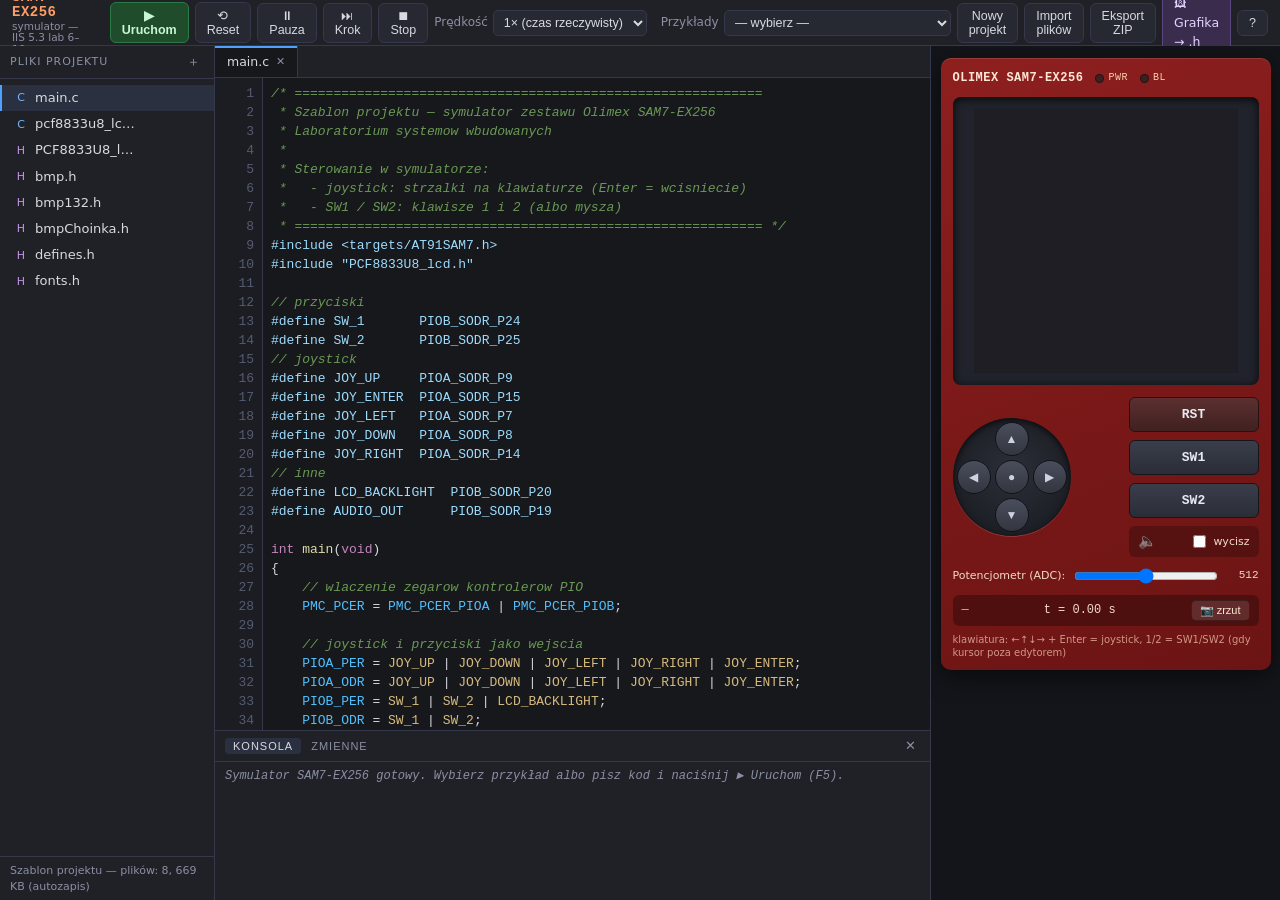
<file: symulator/index.html>
<!DOCTYPE html>
<html lang="pl">
<head>
<meta charset="utf-8">
<meta name="viewport" content="width=device-width, initial-scale=1">
<title>Symulator SAM7-EX256 — Laboratorium systemów wbudowanych</title>
<link rel="stylesheet" href="css/style.css">
<link rel="icon" href="data:image/svg+xml,<svg xmlns='http://www.w3.org/2000/svg' viewBox='0 0 16 16'><rect width='16' height='16' rx='3' fill='%23a32222'/><rect x='3' y='3' width='10' height='10' rx='1' fill='%2366ddff'/></svg>">
</head>
<body>

<header id="toolbar">
  <div class="brand">
    <span class="brand-chip">SAM7-EX256</span>
    <span class="brand-sub">symulator — IIS&nbsp;5.3 lab&nbsp;6–10</span>
  </div>
  <div class="tb-group">
    <button id="btnRun" class="tb-btn tb-run" title="Kompiluj i uruchom (F5)">▶ Uruchom</button>
    <button id="btnReset" class="tb-btn" title="Reset płytki — program od początku (F6)">⟲ Reset</button>
    <button id="btnPause" class="tb-btn" title="Wstrzymaj / wznów wykonywanie (F7)">⏸ Pauza</button>
    <button id="btnStep" class="tb-btn" title="Wykonaj do następnej linii kodu (F8)">⏭ Krok</button>
    <button id="btnStop" class="tb-btn" title="Zatrzymaj wykonywanie">⏹ Stop</button>
    <label class="tb-lbl">Prędkość
      <select id="selSpeed">
        <option value="0.1">0.1×</option>
        <option value="0.5">0.5×</option>
        <option value="1" selected>1× (czas rzeczywisty)</option>
        <option value="3">3×</option>
        <option value="10">10×</option>
        <option value="1000">maks.</option>
      </select>
    </label>
  </div>
  <div class="tb-group tb-right">
    <label class="tb-lbl">Przykłady
      <select id="selExample"><option value="">— wybierz —</option></select>
    </label>
    <button id="btnNewProj" class="tb-btn" title="Nowy, pusty projekt">Nowy projekt</button>
    <button id="btnImport" class="tb-btn" title="Dodaj pliki z dysku do projektu">Import plików</button>
    <button id="btnExport" class="tb-btn" title="Pobierz projekt jako ZIP">Eksport ZIP</button>
    <a id="btnBmp" class="tb-btn tb-bmp" href="bmp.html"
       title="Zamień JPG/PNG na tablicę C (.h) dla LCDDrawBmp12()">🖼 Grafika → .h</a>
    <button id="btnHelp" class="tb-btn" title="Pomoc">?</button>
  </div>
</header>

<main id="layout">
  <aside id="filePane">
    <div class="pane-head">
      <span>PLIKI PROJEKTU</span>
      <span class="pane-actions">
        <button id="btnNewFile" title="Nowy plik">＋</button>
      </span>
    </div>
    <ul id="fileTree"></ul>
    <div class="pane-foot" id="projInfo"></div>
  </aside>

  <section id="editorPane">
    <div id="tabs"></div>
    <div id="editorHost"></div>
    <div id="consolePane">
      <div class="pane-head">
        <span class="con-tabs">
          <button id="tabCon" class="con-tab active">KONSOLA</button>
          <button id="tabWatch" class="con-tab">ZMIENNE</button>
        </span>
        <span class="pane-actions">
          <button id="btnClearCon" title="Wyczyść konsolę">✕</button>
        </span>
      </div>
      <div id="consoleOut"></div>
      <div id="watchPane" class="hidden">
        <div class="watch-bar">
          <input id="watchFilter" type="text" placeholder="filtruj zmienne…" spellcheck="false">
          <span id="watchInfo" class="watch-info"></span>
        </div>
        <div id="watchOut"></div>
      </div>
    </div>
  </section>

  <aside id="boardPane">
    <div id="pcb">
      <div class="pcb-head">
        <span class="pcb-name">OLIMEX&nbsp;SAM7-EX256</span>
        <span class="led-box"><i id="ledPwr" class="led led-grn"></i>PWR</span>
        <span class="led-box"><i id="ledBl" class="led led-yel"></i>BL</span>
      </div>

      <div id="lcdBezel">
        <canvas id="lcd" width="132" height="132"></canvas>
      </div>

      <div class="pcb-mid">
        <div id="joy">
          <button class="joy-btn joy-up"    data-key="UP"    title="Joystick — góra (↑)">▲</button>
          <button class="joy-btn joy-left"  data-key="LEFT"  title="Joystick — lewo (←)">◀</button>
          <button class="joy-btn joy-enter" data-key="ENTER" title="Joystick — wciśnięcie (Enter)">●</button>
          <button class="joy-btn joy-right" data-key="RIGHT" title="Joystick — prawo (→)">▶</button>
          <button class="joy-btn joy-down"  data-key="DOWN"  title="Joystick — dół (↓)">▼</button>
        </div>
        <div class="sw-col">
          <button id="swRst" class="sw-btn sw-rst" title="RESET płytki">RST</button>
          <button class="sw-btn" data-key="SW1" title="Przycisk SW1 (klawisz 1)">SW1</button>
          <button class="sw-btn" data-key="SW2" title="Przycisk SW2 (klawisz 2)">SW2</button>
          <div id="buzzBox" title="Buzzer (PB19)">
            <span id="buzzIcon">🔈</span>
            <label class="mute-lbl"><input type="checkbox" id="chkMute">wycisz</label>
          </div>
        </div>
      </div>

      <div class="pcb-extra">
        <label class="trim-lbl">Potencjometr (ADC):
          <input type="range" id="trimPot" min="0" max="1023" value="512">
          <span id="trimVal">512</span>
        </label>
      </div>

      <div id="boardStatus">
        <span id="stState" class="st-idle">—</span>
        <span id="stTime">t = 0.00 s</span>
        <button id="btnShot" class="shot-btn" title="Zapisz zrzut ekranu LCD do pliku PNG (do sprawozdania)">📷 zrzut</button>
      </div>
      <div class="hint">klawiatura: ←↑↓→ + Enter = joystick, 1/2 = SW1/SW2 (gdy kursor poza edytorem)</div>
    </div>
  </aside>
</main>

<div id="helpModal" class="modal hidden">
  <div class="modal-box">
    <h2>Symulator SAM7-EX256 — pomoc</h2>
    <div class="modal-body">
      <p>Symulator płytki <b>Olimex SAM7-EX256</b> (AT91SAM7X256, ARM7TDMI) do ćwiczeń
        z instrukcji „IIS 5.3 Laboratorium systemów wbudowanych” (lab&nbsp;6–10) oraz instrukcji LSW6 (timery).</p>
      <h3>Jak zacząć</h3>
      <ol>
        <li>Wybierz przykład z listy <i>Przykłady</i> (np. „Lab 10 — menu”) albo pisz własny kod w <code>main.c</code>.</li>
        <li>Kliknij <b>▶ Uruchom</b> (F5). Błędy kompilacji pojawią się w konsoli — kliknij błąd, by przejść do linii.</li>
        <li>Steruj płytką: joystick (strzałki / Enter), przyciski SW1, SW2 (klawisze 1, 2).</li>
        <li><b>⏸ Pauza (F7)</b> wstrzymuje program, <b>⏭ Krok (F8)</b> wykonuje go
          do następnej linii (aktualna linia podświetla się w edytorze).
          Zakładka <b>ZMIENNE</b> pod edytorem pokazuje na żywo wartości
          zmiennych globalnych programu (z adresami w pamięci).</li>
      </ol>
      <p><b>Uwaga:</b> wbudowane przykłady są <b>poglądowe</b> — ilustrują techniki
        z instrukcji, ale nie są kompletnymi rozwiązaniami zadań zaliczeniowych
        (prowadzący wymaga więcej, niż pokazują).</p>
      <h3>Co jest symulowane</h3>
      <ul>
        <li>porty PIOA/PIOB (PER, OER, ODR, SODR, CODR, PDSR, pull-upy, przerwania zmiany stanu),</li>
        <li>PMC (PCER/PCDR/PCSR — pamiętaj o włączeniu zegara portu!),</li>
        <li>SPI0 + kontroler LCD Philips PCF8833 (Nokia 6610, 132×132, 12 bpp, komendy PASET/CASET/RAMWR…),</li>
        <li>timer PIT (PIT_MR, PIT_SR, PIT_PIVR, PIT_PIIR) i liczniki TC0–TC2 (tryb przepełnienia i RC compare),</li>
        <li>AIC (wektory SVR, IECR…) — przerwania PIT/TC/PIO,</li>
        <li>podświetlenie LCD (PB20), buzzer (PB19, z dźwiękiem), przyciski SW1=PB24, SW2=PB25,
            joystick: góra=PA9, dół=PA8, lewo=PA7, prawo=PA14, enter=PA15,</li>
        <li><code>debug_printf()</code> i <code>printf()</code> piszą do konsoli symulatora.</li>
      </ul>
      <h3>Pliki i projekty</h3>
      <p>Projekt zawiera <code>main.c</code> oraz biblioteki z laboratorium
        (<code>pcf8833u8_lcd.c/h</code>, <code>fonts.h</code>, <code>bmp*.h</code>) — możesz je modyfikować
        (lab&nbsp;9 wymaga zmian w sterowniku LCD). Projekt zapisuje się automatycznie w przeglądarce.
        <i>Eksport ZIP</i> pobiera cały projekt, a ikona <b>⤓</b> przy pliku w drzewie —
        pojedynczy plik. Jedno i drugie można wkleić do CrossWorks na zajęciach.</p>

      <h3>Własna grafika na wyświetlaczu</h3>
      <p>Przycisk <b>🖼 Grafika → .h</b> otwiera konwerter: wrzucasz JPG/PNG, kadrujesz,
        wybierasz rozdzielczość i dostajesz tablicę <code>const unsigned char</code>
        w formacie 12&nbsp;bpp dla <code>LCDDrawBmp12()</code>. Konwerter pilnuje kolejności
        składowych (sterownik ustawia <code>MADCTL = 0x08</code>, więc dane idą jako
        <b>B-G-R</b> — stąd <code>RED&nbsp;0x00F</code> i <code>BLUE&nbsp;0xF00</code>);
        gotowy plik można pobrać albo wysłać wprost do tego projektu.</p>
      <p class="dim">MCK = 48 MHz. Czas wirtualny płynie zgodnie z wybraną prędkością;
        pętle opóźniające (np. <code>Delaya()</code>) trwają tyle, co na prawdziwej płytce.</p>
    </div>
    <button id="btnCloseHelp" class="tb-btn">Zamknij</button>
  </div>
</div>

<script src="js/cc_lex.js"></script>
<script src="js/cc_parse.js"></script>
<script src="js/cc_gen.js"></script>
<script src="js/runtime.js"></script>
<script src="js/periph.js"></script>
<script src="js/lcd.js"></script>
<script src="js/board.js"></script>
<script src="js/headers.js"></script>
<script src="js/projfiles.js"></script>
<script src="js/editor.js"></script>
<script src="js/ide.js"></script>
</body>
</html>
</file>
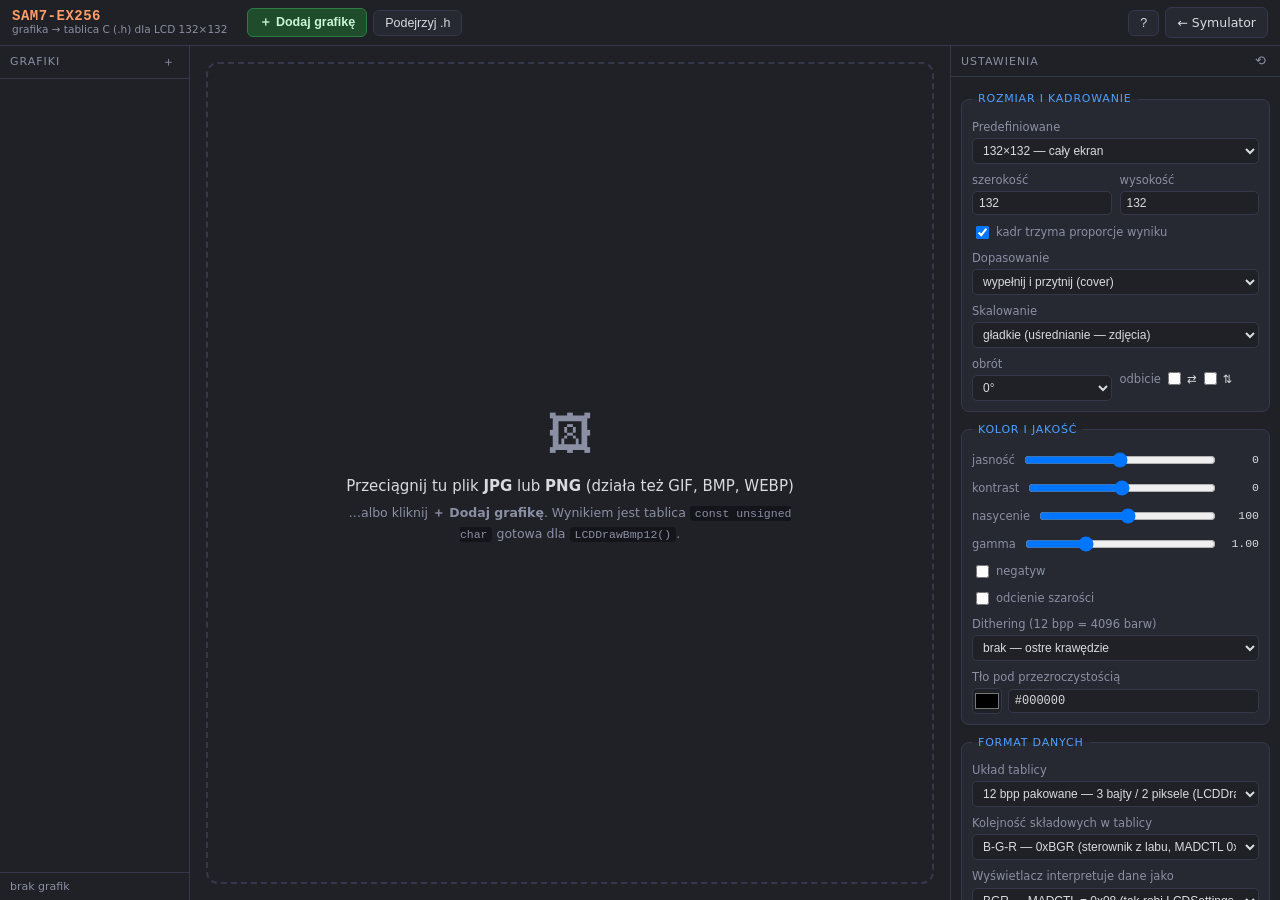
<file: symulator/bmp.html>
<!DOCTYPE html>
<html lang="pl">
<head>
<meta charset="utf-8">
<meta name="viewport" content="width=device-width, initial-scale=1">
<title>Konwerter grafiki → tablica C (.h) — SAM7-EX256</title>
<link rel="stylesheet" href="css/style.css">
<link rel="stylesheet" href="css/bmp.css">
<link rel="icon" href="data:image/svg+xml,<svg xmlns='http://www.w3.org/2000/svg' viewBox='0 0 16 16'><rect width='16' height='16' rx='3' fill='%232c7a44'/><rect x='3' y='3' width='10' height='10' rx='1' fill='%23ffd866'/></svg>">
</head>
<body class="bmp-page">

<header id="toolbar">
  <div class="brand">
    <span class="brand-chip">SAM7-EX256</span>
    <span class="brand-sub">grafika → tablica C (.h) dla LCD 132×132</span>
  </div>
  <div class="tb-group">
    <button id="btnAdd" class="tb-btn tb-run" title="Wczytaj plik JPG / PNG / GIF / BMP / WEBP">＋ Dodaj grafikę</button>
    <button id="btnLoadH" class="tb-btn" title="Wczytaj istniejącą tablicę .h i zobacz, jak wygląda">Podejrzyj .h</button>
  </div>
  <div class="tb-group tb-right">
    <button id="btnHelpB" class="tb-btn" title="Pomoc — format danych, kolejność kolorów">?</button>
    <a class="tb-btn tb-link" href="index.html" title="Powrót do symulatora">← Symulator</a>
  </div>
</header>

<main id="bmpLayout">

  <!-- ============ lista grafik ============ -->
  <aside id="imgPane">
    <div class="pane-head">
      <span>GRAFIKI</span>
      <span class="pane-actions"><button id="btnAdd2" title="Dodaj grafikę">＋</button></span>
    </div>
    <ul id="imgList"></ul>
    <div class="pane-foot" id="imgInfo">brak grafik</div>
  </aside>

  <!-- ============ podglądy ============ -->
  <section id="viewPane">
    <div id="dropZone" class="drop-zone">
      <div class="dz-inner">
        <div class="dz-ico">🖼</div>
        <div class="dz-t1">Przeciągnij tu plik <b>JPG</b> lub <b>PNG</b> (działa też GIF, BMP, WEBP)</div>
        <div class="dz-t2">…albo kliknij <b>＋ Dodaj grafikę</b>. Wynikiem jest tablica
          <code>const unsigned char</code> gotowa dla <code>LCDDrawBmp12()</code>.</div>
      </div>
    </div>

    <div id="workArea" class="hidden">
      <div class="view-row">
        <!-- ŹRÓDŁO -->
        <div class="view-box">
          <div class="pane-head">
            <span>ŹRÓDŁO — KADR</span>
            <span class="vb-tools">
              <button id="btnCropAll"  class="mini-btn" title="Kadr = cały obraz">cały</button>
              <button id="btnCropFit"  class="mini-btn" title="Największy kadr o proporcjach wyniku">proporcje</button>
              <button id="btnCropSq"   class="mini-btn" title="Kwadrat na środku">kwadrat</button>
            </span>
          </div>
          <div id="srcWrap"><canvas id="srcCv"></canvas></div>
          <div class="vb-foot" id="srcInfo"></div>
        </div>

        <!-- WYNIK -->
        <div class="view-box">
          <div class="pane-head">
            <span>WYNIK — TAK ZOBACZY TO WYŚWIETLACZ</span>
            <span class="vb-tools">
              <label class="mini-lbl">powiększenie
                <select id="selZoom">
                  <option value="1">1×</option>
                  <option value="2" selected>2×</option>
                  <option value="3">3×</option>
                  <option value="4">4×</option>
                </select>
              </label>
              <label class="mini-lbl"><input type="checkbox" id="chkOnLcd"> na ekranie 132×132</label>
            </span>
          </div>
          <div id="outWrap"><canvas id="outCv"></canvas></div>
          <div class="vb-foot" id="outInfo"></div>
        </div>
      </div>

      <div id="swapWarn" class="warn-bar hidden"></div>

      <!-- KOD -->
      <div class="view-box code-box">
        <div class="pane-head">
          <span>PLIK NAGŁÓWKOWY</span>
          <span class="vb-tools">
            <button id="btnCopy"    class="mini-btn">Kopiuj</button>
            <button id="btnDlH"     class="mini-btn prim">⤓ Pobierz .h</button>
            <button id="btnDlAll"   class="mini-btn" title="Wszystkie grafiki w jednym pliku .h">⤓ Wszystkie</button>
            <button id="btnDlPng"   class="mini-btn" title="Podgląd wyniku jako PNG (do sprawozdania)">⤓ PNG</button>
            <button id="btnToSim"   class="mini-btn" title="Dodaj plik .h do projektu w symulatorze">→ do symulatora</button>
          </span>
        </div>
        <pre id="codeOut" class="code-out"></pre>
        <div class="vb-foot" id="codeInfo"></div>
      </div>
    </div>
  </section>

  <!-- ============ ustawienia ============ -->
  <aside id="cfgPane">
    <div class="pane-head"><span>USTAWIENIA</span>
      <span class="pane-actions"><button id="btnResetCfg" title="Przywróć ustawienia domyślne">⟲</button></span>
    </div>
    <div id="cfgScroll">

      <fieldset class="cfg-sec">
        <legend>Rozmiar i kadrowanie</legend>
        <label class="row">Predefiniowane
          <select id="selPreset">
            <option value="132x132">132×132 — cały ekran</option>
            <option value="130x130">130×130 — jak Olimex bmp.h</option>
            <option value="128x128">128×128</option>
            <option value="120x120">120×120 — jak bmpMikolaj</option>
            <option value="116x121">116×121 — jak bmpChoinka</option>
            <option value="80x80">80×80 — jak bmp80</option>
            <option value="64x64">64×64</option>
            <option value="48x48">48×48 — ikona</option>
            <option value="32x32">32×32 — ikona</option>
            <option value="custom">własny…</option>
          </select>
        </label>
        <div class="row two">
          <label>szerokość <input type="number" id="inW" min="1" max="512" value="132"></label>
          <label>wysokość <input type="number" id="inH" min="1" max="512" value="132"></label>
        </div>
        <label class="row"><input type="checkbox" id="chkLockAsp" checked> kadr trzyma proporcje wyniku</label>
        <label class="row">Dopasowanie
          <select id="selFit">
            <option value="cover">wypełnij i przytnij (cover)</option>
            <option value="contain">zmieść całość + tło (contain)</option>
            <option value="stretch">rozciągnij do W×H (zmiana proporcji)</option>
          </select>
        </label>
        <label class="row">Skalowanie
          <select id="selSmooth">
            <option value="smooth">gładkie (uśrednianie — zdjęcia)</option>
            <option value="pixel">najbliższy piksel (pixel-art, logo)</option>
          </select>
        </label>
        <div class="row two">
          <label>obrót
            <select id="selRot"><option value="0">0°</option><option value="90">90°</option>
              <option value="180">180°</option><option value="270">270°</option></select>
          </label>
          <label class="flips">odbicie
            <span><input type="checkbox" id="chkFlipH"> ⇄</span>
            <span><input type="checkbox" id="chkFlipV"> ⇅</span>
          </label>
        </div>
      </fieldset>

      <fieldset class="cfg-sec">
        <legend>Kolor i jakość</legend>
        <label class="row rng">jasność <input type="range" id="rgBri" min="-100" max="100" value="0"><b id="vBri">0</b></label>
        <label class="row rng">kontrast <input type="range" id="rgCon" min="-100" max="100" value="0"><b id="vCon">0</b></label>
        <label class="row rng">nasycenie <input type="range" id="rgSat" min="0" max="200" value="100"><b id="vSat">100</b></label>
        <label class="row rng">gamma <input type="range" id="rgGam" min="30" max="260" value="100"><b id="vGam">1.00</b></label>
        <label class="row"><input type="checkbox" id="chkNeg"> negatyw</label>
        <label class="row"><input type="checkbox" id="chkGray"> odcienie szarości</label>
        <label class="row">Dithering (12 bpp = 4096 barw)
          <select id="selDither">
            <option value="none">brak — ostre krawędzie</option>
            <option value="fs">Floyd–Steinberg — zdjęcia, gradienty</option>
            <option value="bayer">uporządkowany 8×8 (Bayer)</option>
          </select>
        </label>
        <label class="row">Tło pod przezroczystością
          <span class="clr"><input type="color" id="inBg" value="#000000"><input type="text" id="inBgHex" value="#000000" spellcheck="false"></span>
        </label>
      </fieldset>

      <fieldset class="cfg-sec">
        <legend>Format danych</legend>
        <label class="row">Układ tablicy
          <select id="selFmt">
            <option value="p12">12 bpp pakowane — 3 bajty / 2 piksele (LCDDrawBmp12)</option>
            <option value="w12">12 bpp — słowa unsigned short (0xBGR)</option>
            <option value="p16">16 bpp RGB565 pakowane (wymaga COLMOD 0x05)</option>
          </select>
        </label>
        <label class="row">Kolejność składowych w tablicy
          <select id="selOrder">
            <option value="bgr">B-G-R — 0xBGR (sterownik z labu, MADCTL 0x08)</option>
            <option value="rgb">R-G-B — 0xRGB (MADCTL bez bitu BGR)</option>
          </select>
        </label>
        <label class="row">Wyświetlacz interpretuje dane jako
          <select id="selPanel">
            <option value="bgr">BGR — MADCTL = 0x08 (tak robi LCDSettings z labu)</option>
            <option value="rgb">RGB — MADCTL = 0x00</option>
          </select>
        </label>
        <div class="hintbox" id="orderHint"></div>
      </fieldset>

      <fieldset class="cfg-sec">
        <legend>Plik wynikowy</legend>
        <label class="row">nazwa tablicy <input type="text" id="inName" spellcheck="false"></label>
        <label class="row">nazwa pliku <input type="text" id="inFile" spellcheck="false"></label>
        <div class="row two">
          <label>bajtów w wierszu <input type="number" id="inPerLine" min="4" max="64" value="24"></label>
          <label>zapis
            <select id="selCase"><option value="low">0xab</option><option value="up">0xAB</option></select>
          </label>
        </div>
        <label class="row"><input type="checkbox" id="chkGuard" checked> strażnik #ifndef … #endif</label>
        <label class="row"><input type="checkbox" id="chkDefs" checked> #define z szerokością i wysokością</label>
        <label class="row"><input type="checkbox" id="chkUsage" checked> komentarz „jak użyć”</label>
        <div class="row two">
          <label>x0 — wiersz (PASET) <input type="number" id="inX0" min="0" max="131" value="0"></label>
          <label>y0 — kolumna (CASET) <input type="number" id="inY0" min="0" max="131" value="0"></label>
        </div>
      </fieldset>

    </div>
  </aside>
</main>

<!-- ============ modal: podgląd .h ============ -->
<div id="hModal" class="modal hidden">
  <div class="modal-box wide">
    <h2>Podgląd istniejącej tablicy .h</h2>
    <div class="modal-body">
      <p class="dim">Wklej zawartość pliku (albo wczytaj go z dysku) — zobaczysz, jak tablica wygląda
        przy obu interpretacjach kolejności kolorów. Przydatne, gdy obrazek na wyświetlaczu ma
        zamienione czerwony z niebieskim.</p>
      <div class="row two">
        <button id="btnHFile" class="tb-btn">Wczytaj plik .h</button>
        <span class="dim" id="hParseInfo"></span>
      </div>
      <textarea id="hText" spellcheck="false" placeholder="const unsigned char bmp[] = { 0xff, 0xff, ... };"></textarea>
      <div class="row three">
        <label>tablica <select id="selHArr"></select></label>
        <label>szerokość <input type="number" id="inHW" min="1" max="512" value="132"></label>
        <label>wysokość <input type="number" id="inHH" min="1" max="512" value="132"></label>
      </div>
      <div class="row three">
        <label>układ danych
          <select id="selHFmt">
            <option value="p12">12 bpp pakowane (3 B / 2 px)</option>
            <option value="w12">12 bpp — słowa</option>
            <option value="p16">16 bpp RGB565</option>
          </select>
        </label>
        <span id="hSuggest" class="dim"></span>
      </div>
      <div class="hprev">
        <figure><canvas id="hCvB"></canvas><figcaption>czytane jako <b>B-G-R</b> (MADCTL 0x08 — lab)</figcaption></figure>
        <figure><canvas id="hCvR"></canvas><figcaption>czytane jako <b>R-G-B</b> (MADCTL 0x00)</figcaption></figure>
      </div>
    </div>
    <button id="btnCloseH" class="tb-btn">Zamknij</button>
  </div>
</div>

<!-- ============ modal: pomoc ============ -->
<div id="helpModal2" class="modal hidden">
  <div class="modal-box">
    <h2>Konwerter grafiki — pomoc</h2>
    <div class="modal-body">
      <h3>Co powstaje</h3>
      <p>Plik <code>.h</code> z tablicą <code>const unsigned char</code> w formacie <b>12 bitów na piksel</b>
        (3 bajty na 2 piksele, bez wyrównywania wierszy) — dokładnie takim, jakiego oczekuje
        <code>LCDDrawBmp12()</code> ze sterownika laboratoryjnego i jaki ma oryginalny
        <code>bmp.h</code> firmy Olimex (130×130).</p>
      <pre class="code-out small">// piksele P0, P1 (po 12 bitow) upakowane w 3 bajtach:
// bajt0 = P0[11:4]
// bajt1 = (P0[3:0] &lt;&lt; 4) | P1[11:8]
// bajt2 = P1[7:0]</pre>

      <h3>Dlaczego czerwony bywa zamieniony z niebieskim</h3>
      <p>Kontroler PCF8833 ma w rejestrze <code>MADCTL</code> (0x36) bit <code>RGB/BGR</code>.
        Sterownik z laboratorium wywołuje:</p>
      <pre class="code-out small">WriteSpiCommand(ACCESSCTRL);   // 0x36
WriteSpiData(0x08);            // bit 3 = BGR</pre>
      <p>…więc panel czyta <b>pierwszą</b> półbajtówkę jako <b>niebieski</b>, a ostatnią jako <b>czerwony</b>.
        Potwierdzają to stałe z <code>PCF8833U8_lcd.h</code>:
        <code>RED&nbsp;0x00F</code>, <code>GREEN&nbsp;0x0F0</code>, <code>BLUE&nbsp;0xF00</code>.
        Dlatego domyślną kolejnością w konwerterze jest <b>B-G-R</b> — przy takich ustawieniach
        kolory wychodzą prawidłowo. Jeśli zmienisz <code>MADCTL</code> we własnym kodzie,
        przestaw pole „wyświetlacz interpretuje dane jako”; podgląd od razu pokaże skutek.</p>

      <h3>Układ współrzędnych</h3>
      <p>W sterowniku Lyncha <code>x</code> to <b>wiersz</b> (PASET), a <code>y</code> to <b>kolumna</b> (CASET),
        stąd <code>LCDDrawBmp12(tab, szerokosc, wysokosc, x0, y0)</code>, gdzie
        <code>x0</code> odmierza się od góry, a <code>y0</code> od lewej.
        Piksele w tablicy idą wierszami: od lewej do prawej, z góry na dół.</p>

      <h3>Rozmiar a pamięć</h3>
      <p>Konfiguracja <i>ARM RAM Release</i> ładuje cały program do 64 KB SRAM.
        Obraz 132×132 w 12 bpp to <b>26 136 bajtów</b> — prawie połowa pamięci.
        Konwerter ostrzega, gdy tablica robi się duża; przy kilku obrazach warto zejść z rozdzielczością.</p>

      <h3>Dithering</h3>
      <p>12 bpp to 16 poziomów na składową. Gładkie przejścia (niebo, cienie) wychodzą w pasy —
        <i>Floyd–Steinberg</i> rozprasza błąd i wygląda dużo lepiej. Dla logo i pixel-artu
        zostaw „brak”, żeby nie zaszumić płaskich powierzchni.</p>
    </div>
    <button id="btnCloseHelp2" class="tb-btn">Zamknij</button>
  </div>
</div>

<script src="js/bmpconv.js"></script>
</body>
</html>
</file>
<file: symulator/css/style.css>
/* ============================================================
 * Symulator SAM7-EX256 — style IDE
 * ============================================================ */
:root {
  --bg: #17181c;
  --panel: #1f2127;
  --panel2: #262932;
  --border: #34384a;
  --text: #d8dadf;
  --dim: #8b8fa3;
  --accent: #4ea1ff;
  --green: #51c878;
  --red: #ff6b6b;
  --yellow: #ffd866;
  --mono: "Cascadia Code", Consolas, "Courier New", monospace;
}
* { box-sizing: border-box; }
html, body {
  margin: 0; height: 100%;
  background: var(--bg); color: var(--text);
  font: 13px/1.4 "Segoe UI", system-ui, sans-serif;
  overflow: hidden;
}
body { overflow-x: auto; }
#toolbar, #layout { min-width: 1060px; }

/* ---------- pasek narzędzi ---------- */
#toolbar {
  height: 46px; display: flex; align-items: center; gap: 14px;
  padding: 0 12px; background: var(--panel);
  border-bottom: 1px solid var(--border);
}
.brand { display: flex; flex-direction: column; line-height: 1.1; margin-right: 6px; }
.brand-chip {
  font-weight: 700; letter-spacing: .5px; color: #ff9d66;
  font-family: var(--mono); font-size: 14px;
}
.brand-sub { font-size: 10.5px; color: var(--dim); }
.tb-group { display: flex; align-items: center; gap: 6px; }
.tb-right { margin-left: auto; }
.tb-btn {
  background: var(--panel2); color: var(--text);
  border: 1px solid var(--border); border-radius: 6px;
  padding: 5px 11px; cursor: pointer; font-size: 12.5px;
}
.tb-btn:hover { background: #303443; border-color: #4a4f66; }
.tb-btn:active { transform: translateY(1px); }
.tb-run { background: #1f4d2c; border-color: #2c7a44; color: #c9f7d4; font-weight: 600; }
.tb-run:hover { background: #266038; }
.tb-bmp {
  text-decoration: none; display: inline-block; line-height: 1.55;
  background: #3a2c4d; border-color: #5b4680; color: #e2d2ff;
}
.tb-bmp:hover { background: #473761; border-color: #7358a8; }
.tb-lbl { color: var(--dim); font-size: 12px; display: flex; align-items: center; gap: 5px; }
select {
  background: var(--panel2); color: var(--text);
  border: 1px solid var(--border); border-radius: 5px; padding: 4px 6px;
  font-size: 12.5px;
}

/* ---------- układ ---------- */
#layout {
  display: grid;
  grid-template-columns: 215px 1fr 350px;
  height: calc(100% - 46px);
}
aside, section { min-width: 0; min-height: 0; }

/* ---------- panel plików ---------- */
#filePane {
  background: var(--panel); border-right: 1px solid var(--border);
  display: flex; flex-direction: column;
}
.pane-head {
  display: flex; justify-content: space-between; align-items: center;
  padding: 7px 10px; font-size: 11px; letter-spacing: 1px; color: var(--dim);
  border-bottom: 1px solid var(--border); flex: 0 0 auto;
}
.pane-actions button {
  background: none; border: none; color: var(--dim); cursor: pointer;
  font-size: 13px; padding: 0 4px;
}
.pane-actions button:hover { color: var(--text); }
#fileTree { list-style: none; margin: 0; padding: 6px 0; overflow: auto; flex: 1; }
#fileTree li {
  display: flex; align-items: center; gap: 7px;
  padding: 4px 12px; cursor: pointer; font-size: 13px;
  border-left: 2px solid transparent; user-select: none;
}
#fileTree li:hover { background: #262a35; }
#fileTree li.active { background: #2b3040; border-left-color: var(--accent); }
#fileTree li .fi-ico { font-size: 11px; width: 14px; text-align: center; }
#fileTree li .fi-c { color: #6fb6ff; }
#fileTree li .fi-h { color: #c792ea; }
#fileTree li .fi-name { flex: 1; overflow: hidden; text-overflow: ellipsis; white-space: nowrap; }
#fileTree li .fi-act {
  visibility: hidden; color: var(--dim); font-size: 11px; padding: 0 2px;
}
#fileTree li:hover .fi-act { visibility: visible; }
#fileTree li .fi-act:hover { color: var(--red); }
.pane-foot {
  padding: 6px 10px; font-size: 11px; color: var(--dim);
  border-top: 1px solid var(--border);
}

/* ---------- edytor ---------- */
#editorPane { display: flex; flex-direction: column; background: var(--bg); }
#tabs {
  display: flex; background: var(--panel); border-bottom: 1px solid var(--border);
  overflow-x: auto; flex: 0 0 32px;
}
.tab {
  display: flex; align-items: center; gap: 7px;
  padding: 0 12px; font-size: 12.5px; cursor: pointer;
  border-right: 1px solid var(--border); color: var(--dim); white-space: nowrap;
}
.tab.active { background: var(--bg); color: var(--text); box-shadow: inset 0 2px 0 var(--accent); }
.tab .tab-x { color: var(--dim); font-size: 11px; }
.tab .tab-x:hover { color: var(--red); }
.tab .tab-dot { color: var(--yellow); font-size: 9px; }

#editorHost { flex: 1; min-height: 0; }
.ed-wrap { display: flex; height: 100%; font-family: var(--mono); font-size: 13px; line-height: 19px; }
/* Numery wierszy i warstwa podświetlania są pozycjonowane absolutnie
   (top = padding + nr_linii × line-height) — dokładnie ta sama arytmetyka,
   której używa textarea do układania linii tekstu. Dzięki temu przy
   skalowaniu systemowym Windows (125/150%) i zoomie przeglądarki nic się
   nie rozjeżdża (wcześniej sub-pikselowe zaokrąglanie wysokości kolejnych
   elementów kumulowało się i po ~40 liniach numeracja była przesunięta). */
.ed-gutter {
  flex: 0 0 48px; overflow: hidden; position: relative;
  color: #555b73; background: #1b1d22;
  border-right: 1px solid var(--border); user-select: none;
}
.ed-gutter-in {
  position: absolute; top: 0; left: 0; width: 100%;
  will-change: transform;
}
.ed-ln {
  position: absolute; left: 0; right: 8px; height: 19px;
  text-align: right; white-space: nowrap;
}
.ed-ln-err { color: var(--red); font-weight: 700; }
.ed-scroller { position: relative; flex: 1; overflow: hidden; }
.ed-hl {
  position: absolute; top: 0; left: 0;
  pointer-events: none; will-change: transform;
}
.ed-line {
  position: absolute; left: 8px; width: 4000px; height: 19px;
  white-space: pre;
}
.ed-line-err { background: rgba(255, 80, 80, .12); box-shadow: inset 2px 0 0 var(--red); }
.ed-line-cur { background: rgba(255, 210, 80, .16); box-shadow: inset 3px 0 0 var(--yellow); }
.ed-ln-cur { color: var(--yellow); font-weight: 700; }
.ed-ln-cur::before { content: '▶'; font-size: 8px; margin-right: 2px; }
.ed-ta {
  position: absolute; top: 0; left: 0; width: 100%; height: 100%;
  padding: 6px 8px; margin: 0; border: 0; outline: none; resize: none;
  background: transparent; color: transparent; caret-color: #fff;
  font: inherit; line-height: inherit; white-space: pre; overflow: auto;
}
.ed-ta::selection { background: rgba(80, 140, 255, .35); color: transparent; }

/* kolory tokenów */
.tk-kw { color: #c586c0; }
.tk-type { color: #4ec9b0; }
.tk-num { color: #b5cea8; }
.tk-str { color: #ce9178; }
.tk-com { color: #6a9955; font-style: italic; }
.tk-pre { color: #9cdcfe; }
.tk-reg { color: #4fc1ff; }
.tk-const { color: #d7ba7d; }
.tk-fn { color: #dcdcaa; }

/* ---------- konsola ---------- */
#consolePane {
  flex: 0 0 170px; display: flex; flex-direction: column;
  border-top: 1px solid var(--border); background: var(--panel);
}
.con-tabs { display: flex; gap: 2px; }
.con-tab {
  background: none; border: none; cursor: pointer;
  color: var(--dim); font-size: 11px; letter-spacing: 1px;
  padding: 2px 8px; border-radius: 4px;
}
.con-tab:hover { color: var(--text); }
.con-tab.active { background: #2b3040; color: var(--text); }

#watchPane { flex: 1; display: flex; flex-direction: column; min-height: 0; }
#watchPane.hidden, #consoleOut.hidden { display: none; }
.watch-bar {
  display: flex; align-items: center; gap: 8px;
  padding: 4px 10px; border-bottom: 1px solid var(--border);
}
.watch-bar input {
  background: var(--panel2); border: 1px solid var(--border); border-radius: 4px;
  color: var(--text); padding: 3px 7px; font-size: 12px; width: 200px;
  font-family: var(--mono);
}
.watch-info { color: var(--dim); font-size: 11px; }
#watchOut {
  flex: 1; overflow: auto; padding: 3px 0;
  font-family: var(--mono); font-size: 12px;
}
.w-row {
  display: flex; gap: 10px; padding: 1.5px 10px; align-items: baseline;
}
.w-row:hover { background: #262a35; }
.w-name { flex: 0 0 220px; color: #9cdcfe; overflow: hidden; text-overflow: ellipsis; white-space: nowrap; }
.w-name .w-unit { color: var(--dim); font-size: 10px; margin-left: 6px; }
.w-val { flex: 1; color: #c8e6c9; white-space: nowrap; overflow: hidden; text-overflow: ellipsis; }
.w-val.w-chg { color: #ffd866; }
.w-addr { flex: 0 0 150px; color: var(--dim); font-size: 11px; text-align: right; }
#consoleOut {
  flex: 1; overflow: auto; padding: 5px 10px;
  font-family: var(--mono); font-size: 12px; line-height: 1.5;
}
.con-line { white-space: pre-wrap; word-break: break-all; }
.con-error { color: #ff8585; cursor: pointer; }
.con-error:hover { text-decoration: underline; }
.con-warn { color: var(--yellow); }
.con-info { color: #7dc4ff; }
.con-out { color: #c8e6c9; }
.con-uart { color: #b39ddb; }
.con-sys { color: var(--dim); font-style: italic; }

/* ---------- płytka ---------- */
#boardPane {
  background: #14151a; border-left: 1px solid var(--border);
  overflow: auto; display: flex; align-items: flex-start; justify-content: center;
  padding: 12px 8px;
}
#pcb {
  width: 330px; border-radius: 10px; padding: 12px 12px 10px;
  background: linear-gradient(160deg, #8e1f1f 0%, #7a1818 55%, #6c1414 100%);
  box-shadow: 0 6px 24px rgba(0, 0, 0, .55), inset 0 1px 0 rgba(255, 255, 255, .12);
  color: #f3d9c9;
}
.pcb-head {
  display: flex; align-items: center; gap: 12px; margin-bottom: 10px;
  font-family: var(--mono); font-size: 12px; letter-spacing: .5px;
}
.pcb-name { font-weight: 700; color: #ffe9d6; }
.led-box { display: flex; align-items: center; gap: 4px; font-size: 10px; color: #f8cfae; }
.led {
  width: 9px; height: 9px; border-radius: 50%;
  background: #3a2020; border: 1px solid rgba(0, 0, 0, .4);
  display: inline-block;
}
.led-grn.on { background: #46ff7a; box-shadow: 0 0 8px #46ff7a; }
.led-yel.on { background: #ffd24d; box-shadow: 0 0 10px #ffd24d; }

#lcdBezel {
  background: #20232b; border-radius: 8px; padding: 12px;
  box-shadow: inset 0 2px 8px rgba(0, 0, 0, .8);
  display: flex; justify-content: center;
}
#lcd {
  width: 264px; height: 264px;
  image-rendering: pixelated;
  background: #0c0d10;
  border-radius: 2px;
}

.pcb-mid { display: flex; align-items: center; justify-content: space-between; margin-top: 12px; }
#joy {
  position: relative; width: 118px; height: 118px;
  background: radial-gradient(circle at 50% 45%, #2c2f38, #1d1f26 70%);
  border-radius: 50%; box-shadow: inset 0 2px 6px rgba(0,0,0,.7), 0 1px 0 rgba(255,255,255,.15);
}
.joy-btn {
  position: absolute; width: 34px; height: 34px; border-radius: 50%;
  border: 1px solid #11131a; cursor: pointer;
  background: linear-gradient(180deg, #4a4e5c, #33363f);
  color: #cdd2e0; font-size: 12px;
  display: flex; align-items: center; justify-content: center;
  user-select: none; touch-action: none;
}
.joy-btn:hover { background: linear-gradient(180deg, #565b6c, #3b3e49); }
.joy-btn.pressed, .joy-btn:active {
  background: #79c0ff; color: #06243f; box-shadow: 0 0 9px #79c0ff;
}
.joy-up { top: 4px; left: 42px; }
.joy-down { bottom: 4px; left: 42px; }
.joy-left { left: 4px; top: 42px; }
.joy-right { right: 4px; top: 42px; }
.joy-enter { left: 42px; top: 42px; }

.sw-col { display: flex; flex-direction: column; gap: 8px; align-items: stretch; width: 130px; }
.sw-btn {
  padding: 9px 0; border-radius: 6px; cursor: pointer;
  background: linear-gradient(180deg, #3a3e4b, #2a2d36);
  border: 1px solid #14161c; color: #e8eaf2;
  font-family: var(--mono); font-size: 13px; font-weight: 600;
  user-select: none; touch-action: none;
}
.sw-btn:hover { background: linear-gradient(180deg, #464b5b, #31343f); }
.sw-btn.pressed, .sw-btn:active { background: #79c0ff; color: #06243f; box-shadow: 0 0 9px #79c0ff; }
.sw-rst { background: linear-gradient(180deg, #5c3030, #402020); border-color: #2a1010; }
.sw-rst:hover { background: #6e3a3a; }

#buzzBox {
  display: flex; align-items: center; justify-content: space-between;
  background: rgba(0, 0, 0, .25); padding: 5px 9px; border-radius: 6px;
  font-size: 11px;
}
#buzzIcon { font-size: 15px; filter: grayscale(1) opacity(.6); }
#buzzIcon.on { filter: none; animation: buzz .15s infinite; }
@keyframes buzz {
  0% { transform: scale(1); } 50% { transform: scale(1.18); } 100% { transform: scale(1); }
}
.mute-lbl { display: flex; align-items: center; gap: 4px; color: #f3d9c9; cursor: pointer; }

.pcb-extra { margin-top: 9px; }
.trim-lbl { display: flex; align-items: center; gap: 7px; font-size: 11px; color: #f3d9c9; }
.trim-lbl input[type=range] { flex: 1; }
#trimVal { font-family: var(--mono); width: 32px; text-align: right; }

#boardStatus {
  display: flex; justify-content: space-between; align-items: center; gap: 8px;
  margin-top: 9px;
  font-family: var(--mono); font-size: 12px;
  background: rgba(0, 0, 0, .3); border-radius: 6px; padding: 5px 9px;
}
.shot-btn {
  background: rgba(255, 255, 255, .12); color: #ffe9d6;
  border: 1px solid rgba(0, 0, 0, .35); border-radius: 5px;
  padding: 3px 8px; cursor: pointer; font-size: 11px;
}
.shot-btn:hover { background: rgba(255, 255, 255, .22); }
.st-idle { color: #b9b9c5; }
.st-running { color: #6dffa0; }
.st-fault { color: #ff8080; }
.st-done { color: #ffd24d; }
.st-paused { color: var(--yellow); }
.hint { margin-top: 7px; font-size: 10px; color: #e8b9a0; opacity: .8; line-height: 1.35; }

/* ---------- modal ---------- */
.modal {
  position: fixed; inset: 0; background: rgba(0, 0, 0, .6);
  display: flex; align-items: center; justify-content: center; z-index: 50;
}
.modal.hidden { display: none; }
.modal-box {
  width: min(680px, 92vw); max-height: 86vh; overflow: auto;
  background: var(--panel2); border: 1px solid var(--border); border-radius: 10px;
  padding: 18px 22px;
}
.modal-box h2 { margin: 0 0 10px; font-size: 17px; }
.modal-box h3 { margin: 14px 0 5px; font-size: 13.5px; color: var(--accent); }
.modal-body { font-size: 13px; line-height: 1.55; }
.modal-body code {
  background: #14151a; padding: 1px 5px; border-radius: 4px;
  font-family: var(--mono); font-size: 12px;
}
.modal-body .dim { color: var(--dim); }
.modal-box ul, .modal-box ol { padding-left: 22px; margin: 6px 0; }
.modal-box li { margin: 3px 0; }

/* przewijaki */
::-webkit-scrollbar { width: 10px; height: 10px; }
::-webkit-scrollbar-thumb { background: #383c4d; border-radius: 5px; }
::-webkit-scrollbar-thumb:hover { background: #454a60; }
::-webkit-scrollbar-track { background: transparent; }
::-webkit-scrollbar-corner { background: transparent; }
</file>
<file: symulator/css/bmp.css>
/* ============================================================
 * Konwerter grafiki → tablica C (.h) — style podstrony bmp.html
 * (uzupełnienie css/style.css)
 * ============================================================ */

.bmp-page #toolbar { min-width: 980px; }
.tb-link { text-decoration: none; display: inline-block; line-height: 1.55; }

#bmpLayout {
  display: grid;
  grid-template-columns: 190px 1fr 330px;
  height: calc(100% - 46px);
  min-width: 1100px;
}
#bmpLayout > aside, #bmpLayout > section {
  display: flex; flex-direction: column; overflow: hidden;
  background: var(--panel);
}
#imgPane { border-right: 1px solid var(--border); }
#cfgPane { border-left: 1px solid var(--border); }
#viewPane { background: var(--bg); }

/* ---------- lista grafik ---------- */
#imgList { list-style: none; margin: 0; padding: 6px 0; overflow: auto; flex: 1; }
#imgList li {
  display: flex; align-items: center; gap: 8px;
  padding: 5px 8px 5px 10px; cursor: pointer;
  border-left: 2px solid transparent; user-select: none;
}
#imgList li:hover { background: #262a35; }
#imgList li.active { background: #2b3040; border-left-color: var(--accent); }
#imgList canvas.thumb {
  width: 34px; height: 34px; flex: 0 0 34px; border-radius: 3px;
  background: #0d0e12; border: 1px solid var(--border);
  image-rendering: pixelated;
}
#imgList .im-txt { flex: 1; overflow: hidden; }
#imgList .im-name {
  font-size: 12px; overflow: hidden; text-overflow: ellipsis; white-space: nowrap;
  font-family: var(--mono);
}
#imgList .im-sub { font-size: 10.5px; color: var(--dim); }
#imgList .im-del { visibility: hidden; color: var(--dim); font-size: 11px; padding: 0 3px; }
#imgList li:hover .im-del { visibility: visible; }
#imgList .im-del:hover { color: var(--red); }

/* ---------- strefa upuszczania ---------- */
.drop-zone {
  flex: 1; display: flex; align-items: center; justify-content: center;
  margin: 16px; border: 2px dashed var(--border); border-radius: 12px;
  text-align: center; color: var(--dim);
}
.drop-zone.hot { border-color: var(--green); background: #1c2a20; color: var(--text); }
.dz-ico { font-size: 46px; margin-bottom: 10px; }
.dz-t1 { font-size: 15px; color: var(--text); margin-bottom: 6px; }
.dz-t2 { font-size: 12.5px; max-width: 460px; line-height: 1.6; }
.dz-t2 code, .dz-t1 code {
  background: #14151a; padding: 1px 5px; border-radius: 4px;
  font-family: var(--mono); font-size: 11.5px;
}

/* ---------- obszar roboczy ---------- */
#workArea { flex: 1; display: flex; flex-direction: column; overflow: hidden; padding: 10px; gap: 10px; }
#workArea.hidden { display: none; }
.drop-zone.hidden { display: none; }

.view-row { display: grid; grid-template-columns: 1fr 1fr; gap: 10px; flex: 1 1 auto; min-height: 0; }
.view-box {
  display: flex; flex-direction: column; min-height: 0; overflow: hidden;
  background: var(--panel); border: 1px solid var(--border); border-radius: 8px;
}
.view-box .pane-head { padding: 6px 10px; }
.vb-tools { display: flex; align-items: center; gap: 6px; }
.mini-btn {
  background: var(--panel2); color: var(--text);
  border: 1px solid var(--border); border-radius: 5px;
  padding: 2px 8px; cursor: pointer; font-size: 11.5px;
}
.mini-btn:hover { background: #303443; border-color: #4a4f66; }
.mini-btn.prim { background: #1f4d2c; border-color: #2c7a44; color: #c9f7d4; }
.mini-btn.prim:hover { background: #266038; }
.mini-lbl { font-size: 11px; color: var(--dim); display: flex; align-items: center; gap: 4px; }
.mini-lbl select { padding: 1px 4px; font-size: 11.5px; }

#srcWrap, #outWrap {
  flex: 1; min-height: 0; overflow: auto;
  display: flex; align-items: center; justify-content: center;
  background:
    linear-gradient(45deg, #202228 25%, transparent 25%, transparent 75%, #202228 75%),
    linear-gradient(45deg, #202228 25%, #191a1f 25%, #191a1f 75%, #202228 75%);
  background-size: 16px 16px; background-position: 0 0, 8px 8px;
  padding: 8px;
}
#srcCv { cursor: crosshair; max-width: 100%; }
#outCv { image-rendering: pixelated; box-shadow: 0 0 0 1px #000, 0 6px 18px rgba(0, 0, 0, .5); }
.vb-foot {
  flex: 0 0 auto; padding: 5px 10px; font-size: 11px; color: var(--dim);
  border-top: 1px solid var(--border); font-family: var(--mono);
  white-space: nowrap; overflow: hidden; text-overflow: ellipsis;
}

.warn-bar {
  flex: 0 0 auto; padding: 7px 12px; border-radius: 7px; font-size: 12.5px;
  background: #4a2020; border: 1px solid #8a3b3b; color: #ffc9c9;
}
.warn-bar.ok { background: #1f3a28; border-color: #2c7a44; color: #c9f7d4; }
.warn-bar.hidden { display: none; }

/* ---------- kod ---------- */
.code-box { flex: 0 0 236px; }
.code-out {
  flex: 1; min-height: 0; overflow: auto; margin: 0; padding: 8px 10px;
  font-family: var(--mono); font-size: 11.5px; line-height: 1.45;
  color: #b9c4d4; background: #14151a; white-space: pre;
}
.code-out.small { max-height: 130px; font-size: 11px; border-radius: 6px; }

/* ---------- panel ustawień ---------- */
#cfgScroll { overflow: auto; flex: 1; padding: 4px 10px 18px; }
.cfg-sec {
  border: 1px solid var(--border); border-radius: 8px;
  margin: 10px 0 0; padding: 4px 10px 10px; background: var(--panel2);
}
.cfg-sec legend {
  font-size: 11px; letter-spacing: .8px; color: var(--accent);
  padding: 0 6px; text-transform: uppercase;
}
.cfg-sec .row {
  display: flex; flex-direction: column; gap: 3px;
  font-size: 11.5px; color: var(--dim); margin-top: 8px;
}
.cfg-sec .row.two { flex-direction: row; gap: 8px; }
.cfg-sec .row.two > label { flex: 1; display: flex; flex-direction: column; gap: 3px; }
.cfg-sec .row.rng { flex-direction: row; align-items: center; gap: 7px; }
.cfg-sec .row.rng input[type=range] { flex: 1; }
.cfg-sec .row.rng b { font-family: var(--mono); color: var(--text); width: 34px; text-align: right; font-weight: 500; }
.cfg-sec label.row > input[type=checkbox] { margin-right: 4px; }
.cfg-sec .row:has(> input[type=checkbox]) { flex-direction: row; align-items: center; }
.cfg-sec input[type=text], .cfg-sec input[type=number], .cfg-sec select {
  background: var(--panel); color: var(--text);
  border: 1px solid var(--border); border-radius: 5px; padding: 4px 6px;
  font-size: 12px; width: 100%;
}
.cfg-sec input[type=text] { font-family: var(--mono); }
.flips { flex-direction: row !important; align-items: center; gap: 10px; }
.flips span { display: inline-flex; align-items: center; gap: 3px; color: var(--text); }
.clr { display: flex; gap: 6px; align-items: center; }
.clr input[type=color] {
  width: 34px; height: 26px; padding: 0; border: 1px solid var(--border);
  border-radius: 5px; background: var(--panel); cursor: pointer;
}
.hintbox {
  margin-top: 8px; padding: 6px 8px; border-radius: 6px; font-size: 11px;
  line-height: 1.5; background: #1b2430; border: 1px solid #2c3a4d; color: #9fb4cc;
}
.hintbox.bad { background: #33201f; border-color: #6b3532; color: #f0b6b0; }

/* ---------- modal podglądu .h ---------- */
.modal-box.wide { width: min(860px, 94vw); }
.modal-body .row { display: flex; align-items: center; gap: 10px; margin: 10px 0; font-size: 12px; color: var(--dim); }
.modal-body .row.two > * { flex: 0 0 auto; }
.modal-body .row.three > label { display: flex; align-items: center; gap: 6px; }
.modal-body .row input[type=number] {
  width: 74px; background: var(--panel); color: var(--text);
  border: 1px solid var(--border); border-radius: 5px; padding: 3px 6px;
}
#hText {
  width: 100%; height: 120px; resize: vertical;
  background: #14151a; color: #b9c4d4; border: 1px solid var(--border);
  border-radius: 6px; padding: 8px; font-family: var(--mono); font-size: 11px;
}
.hprev { display: flex; gap: 16px; justify-content: center; margin-top: 8px; }
.hprev figure { margin: 0; text-align: center; }
.hprev canvas {
  image-rendering: pixelated; background: #0d0e12;
  border: 1px solid var(--border); border-radius: 4px;
}
.hprev figcaption { font-size: 11px; color: var(--dim); margin-top: 5px; }

/* ---------- toast ---------- */
#toast {
  position: fixed; left: 50%; bottom: 26px; transform: translateX(-50%);
  background: #1f3a28; border: 1px solid #2c7a44; color: #c9f7d4;
  padding: 8px 16px; border-radius: 8px; font-size: 12.5px; z-index: 90;
  box-shadow: 0 8px 22px rgba(0, 0, 0, .5); pointer-events: none;
  opacity: 0; transition: opacity .18s;
}
#toast.show { opacity: 1; }
#toast.err { background: #4a2020; border-color: #8a3b3b; color: #ffc9c9; }
</file>
